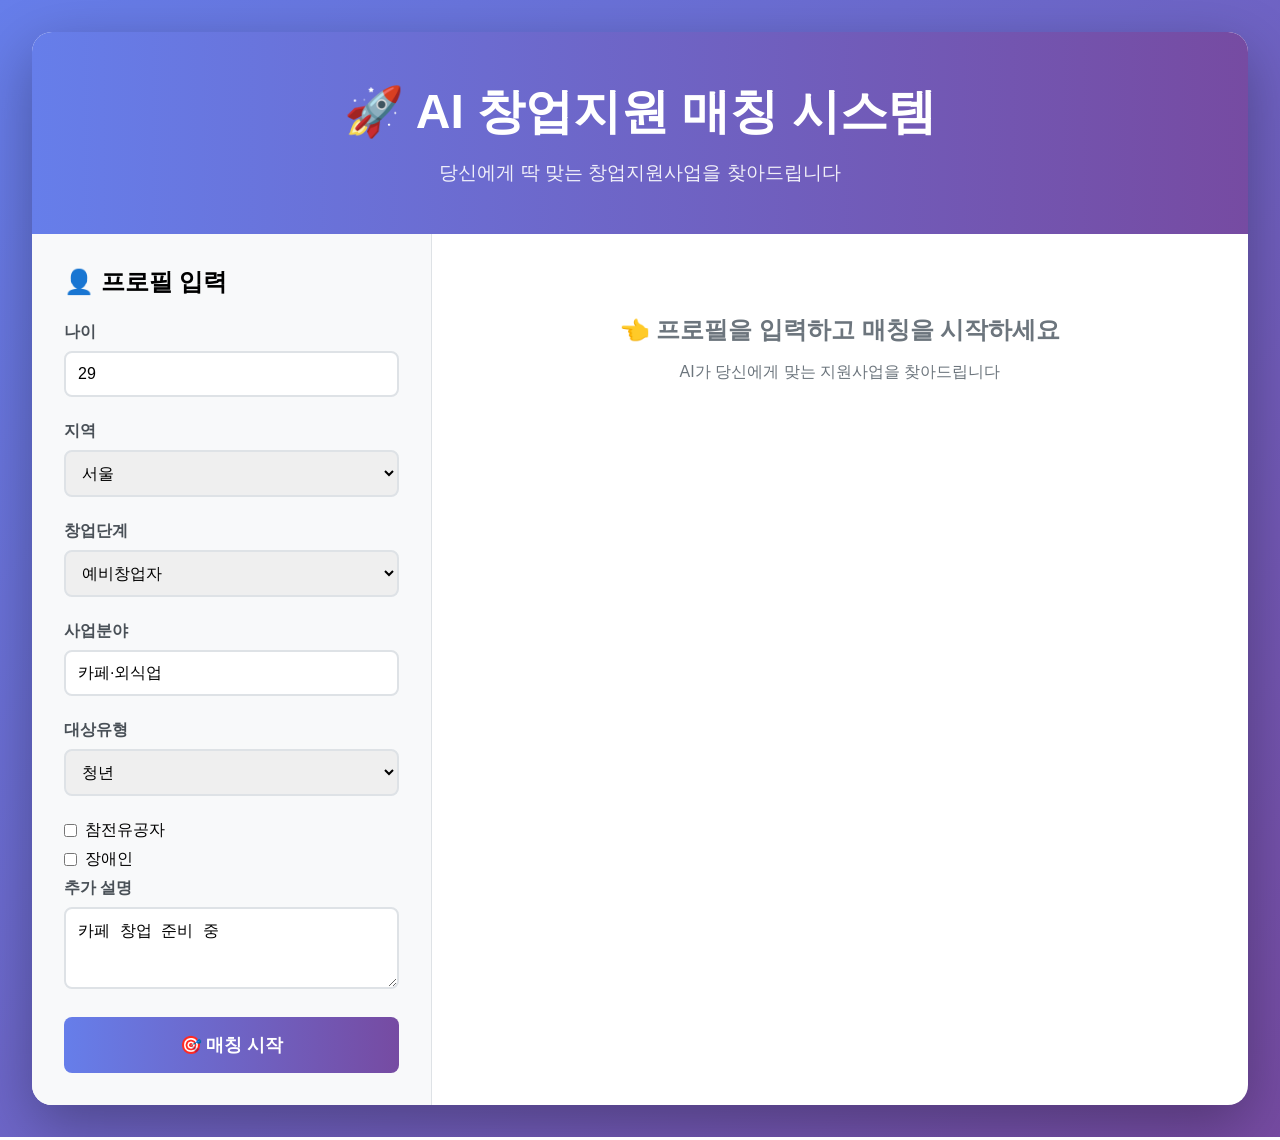
<file: web/templates/index.html>
<!DOCTYPE html>
<html lang="ko">
<head>
    <meta charset="UTF-8">
    <meta name="viewport" content="width=device-width, initial-scale=1.0">
    <title>🚀 창업지원 매칭 시스템</title>
    <style>
        * { margin: 0; padding: 0; box-sizing: border-box; }
        
        body {
            font-family: 'Segoe UI', Tahoma, Geneva, Verdana, sans-serif;
            background: linear-gradient(135deg, #667eea 0%, #764ba2 100%);
            min-height: 100vh;
            padding: 2rem;
        }
        
        .container {
            max-width: 1400px;
            margin: 0 auto;
            background: white;
            border-radius: 20px;
            overflow: hidden;
            box-shadow: 0 20px 60px rgba(0,0,0,0.3);
        }
        
        .header {
            background: linear-gradient(90deg, #667eea 0%, #764ba2 100%);
            color: white;
            padding: 3rem 2rem;
            text-align: center;
        }
        
        .header h1 {
            font-size: 3rem;
            margin-bottom: 1rem;
        }
        
        .header p {
            font-size: 1.2rem;
            opacity: 0.9;
        }
        
        .main {
            display: flex;
            min-height: 600px;
        }
        
        .sidebar {
            width: 400px;
            background: #f8f9fa;
            padding: 2rem;
            border-right: 1px solid #dee2e6;
            overflow-y: auto;
        }
        
        .content {
            flex: 1;
            padding: 2rem;
            overflow-y: auto;
        }
        
        .form-group {
            margin-bottom: 1.5rem;
        }
        
        .form-group label {
            display: block;
            font-weight: 600;
            margin-bottom: 0.5rem;
            color: #495057;
        }
        
        .form-group input,
        .form-group select,
        .form-group textarea {
            width: 100%;
            padding: 0.75rem;
            border: 2px solid #dee2e6;
            border-radius: 8px;
            font-size: 1rem;
            transition: border-color 0.3s;
        }
        
        .form-group input:focus,
        .form-group select:focus,
        .form-group textarea:focus {
            outline: none;
            border-color: #667eea;
        }
        
        .checkbox-group {
            display: flex;
            align-items: center;
            margin: 0.5rem 0;
        }
        
        .checkbox-group input {
            width: auto;
            margin-right: 0.5rem;
        }
        
        .btn-primary {
            width: 100%;
            padding: 1rem;
            background: linear-gradient(90deg, #667eea 0%, #764ba2 100%);
            color: white;
            border: none;
            border-radius: 8px;
            font-size: 1.1rem;
            font-weight: bold;
            cursor: pointer;
            transition: transform 0.2s;
        }
        
        .btn-primary:hover {
            transform: translateY(-2px);
        }
        
        .btn-primary:active {
            transform: translateY(0);
        }
        
        .stats {
            display: grid;
            grid-template-columns: repeat(auto-fit, minmax(200px, 1fr));
            gap: 1rem;
            margin-bottom: 2rem;
        }
        
        .stat-card {
            background: linear-gradient(135deg, #667eea 0%, #764ba2 100%);
            color: white;
            padding: 1.5rem;
            border-radius: 10px;
            text-align: center;
        }
        
        .stat-card h3 {
            font-size: 2rem;
            margin-bottom: 0.5rem;
        }
        
        .stat-card p {
            opacity: 0.9;
        }
        
        .match-card {
            background: white;
            border-radius: 10px;
            padding: 1.5rem;
            margin-bottom: 1rem;
            border-left: 5px solid #667eea;
            box-shadow: 0 2px 8px rgba(0,0,0,0.1);
            transition: transform 0.2s;
        }
        
        .match-card:hover {
            transform: translateX(5px);
        }
        
        .match-card.priority-high { border-left-color: #ef5350; }
        .match-card.priority-medium { border-left-color: #ffa726; }
        .match-card.priority-low { border-left-color: #66bb6a; }
        
        .match-card h3 {
            color: #2c3e50;
            margin-bottom: 1rem;
        }
        
        .match-meta {
            display: flex;
            gap: 1rem;
            margin-bottom: 1rem;
        }
        
        .badge {
            padding: 0.25rem 0.75rem;
            border-radius: 20px;
            font-size: 0.9rem;
        }
        
        .badge-score { background: #e3f2fd; color: #1976d2; }
        .badge-type { background: #f3e5f5; color: #7b1fa2; }
        .badge-priority { background: #fff3e0; color: #f57c00; }
        
        .loading {
            text-align: center;
            padding: 3rem;
        }
        
        .spinner {
            border: 4px solid #f3f3f3;
            border-top: 4px solid #667eea;
            border-radius: 50%;
            width: 50px;
            height: 50px;
            animation: spin 1s linear infinite;
            margin: 0 auto 1rem;
        }
        
        @keyframes spin {
            0% { transform: rotate(0deg); }
            100% { transform: rotate(360deg); }
        }
        
        .chat-container {
            margin-top: 2rem;
            border-top: 2px solid #dee2e6;
            padding-top: 2rem;
        }
        
        .chat-messages {
            max-height: 400px;
            overflow-y: auto;
            margin-bottom: 1rem;
            padding: 1rem;
            background: #f8f9fa;
            border-radius: 10px;
        }
        
        .chat-message {
            margin-bottom: 1rem;
            padding: 1rem;
            border-radius: 10px;
        }
        
        .chat-message.user {
            background: #e3f2fd;
            margin-left: 20%;
        }
        
        .chat-message.bot {
            background: #f3e5f5;
            margin-right: 20%;
        }
        
        .chat-input {
            display: flex;
            gap: 1rem;
        }
        
        .chat-input input {
            flex: 1;
        }
        
        .chat-input button {
            width: auto;
            padding: 0.75rem 2rem;
        }
    </style>
</head>
<body>
    <div class="container">
        <div class="header">
            <h1>🚀 AI 창업지원 매칭 시스템</h1>
            <p>당신에게 딱 맞는 창업지원사업을 찾아드립니다</p>
        </div>
        
        <div class="main">
            <!-- 사이드바: 프로필 입력 -->
            <div class="sidebar">
                <h2 style="margin-bottom: 1.5rem;">👤 프로필 입력</h2>
                <form id="profileForm">
                    <!-- 이름 입력 제거 -->
                    
                    <div class="form-group">
                        <label>나이</label>
                        <input type="number" id="age" value="29" min="18" max="60" required>
                    </div>
                    
                    <div class="form-group">
                        <label>지역</label>
                        <select id="region" required>
                            <option>서울</option>
                            <option>부산</option>
                            <option>경기</option>
                            <option>인천</option>
                            <option>대전</option>
                            <option>대구</option>
                            <option>광주</option>
                            <option>울산</option>
                            <option>세종</option>
                            <option>강원</option>
                            <option>충북</option>
                            <option>충남</option>
                            <option>전북</option>
                            <option>전남</option>
                            <option>경북</option>
                            <option>경남</option>
                            <option>제주</option>
                            <option>전국</option>
                        </select>
                    </div>
                    
                    <div class="form-group">
                        <label>창업단계</label>
                        <select id="business_stage" required>
                            <option>예비창업자</option>
                            <option>3년이하</option>
                            <option>7년이하</option>
                            <option>10년이하</option>
                        </select>
                    </div>
                    
                    <div class="form-group">
                        <label>사업분야</label>
                        <input type="text" id="business_field" value="카페·외식업" required>
                    </div>
                    
                    <div class="form-group">
                        <label>대상유형</label>
                        <select id="target_type" required>
                            <option>청년</option>
                            <option>여성</option>
                            <option>일반</option>
                            <option>중장년</option>
                            <option>예비창업자</option>
                        </select>
                    </div>
                    
                    <div class="checkbox-group">
                        <input type="checkbox" id="is_veteran">
                        <label for="is_veteran">참전유공자</label>
                    </div>
                    
                    <div class="checkbox-group">
                        <input type="checkbox" id="is_disabled">
                        <label for="is_disabled">장애인</label>
                    </div>
                    
                    <div class="form-group">
                        <label>추가 설명</label>
                        <textarea id="additional_context" rows="3">카페 창업 준비 중</textarea>
                    </div>
                    
                    <button type="submit" class="btn-primary">🎯 매칭 시작</button>
                </form>
            </div>
            
            <!-- 메인 콘텐츠: 결과 표시 -->
            <div class="content">
                <div id="results">
                    <div style="text-align: center; padding: 3rem; color: #6c757d;">
                        <h2>👈 프로필을 입력하고 매칭을 시작하세요</h2>
                        <p style="margin-top: 1rem;">AI가 당신에게 맞는 지원사업을 찾아드립니다</p>
                    </div>
                </div>
                
                <!-- 챗봇 영역 -->
                <div id="chatSection" class="chat-container" style="display: none;">
                    <h2>💬 AI 상담 챗봇</h2>
                    <div id="chatMessages" class="chat-messages"></div>
                    <div class="chat-input">
                        <input type="text" id="chatInput" placeholder="질문을 입력하세요...">
                        <button class="btn-primary" onclick="sendChat()">전송</button>
                    </div>
                </div>
            </div>
        </div>
    </div>
    
    <script>
        let currentProfile = null;
        let chatHistory = [];
        let latestReport = null;  // 필터 적용용

        const typeLabelMap = {
            "business": "통합공고(사업정보)",
            "announcement": "지원사업 공고",
            "lecture": "창업 교육/강좌",
            "space": "창업공간",
            "center": "창업센터",
            "product": "인증 제품",
            "corporate": "인증 기업",
            "content": "자료실 콘텐츠",
            "statistical": "통계 보고서",
            "institution": "지원기관",
        };

        function getTypeLabel(type) {
            return typeLabelMap[type] || type || "기타";
        }
        
        // 프로필 제출
        document.getElementById('profileForm').addEventListener('submit', async (e) => {
            e.preventDefault();
            
            currentProfile = {
                // 이름은 UI에서 받지 않고 기본값 사용
                name: "창업자",
                age: parseInt(document.getElementById('age').value),
                region: document.getElementById('region').value,
                business_stage: document.getElementById('business_stage').value,
                business_field: document.getElementById('business_field').value,
                target_type: document.getElementById('target_type').value,
                is_veteran: document.getElementById('is_veteran').checked,
                is_disabled: document.getElementById('is_disabled').checked,
                additional_context: document.getElementById('additional_context').value
            };
            
            // 로딩 표시
            document.getElementById('results').innerHTML = `
                <div class="loading">
                    <div class="spinner"></div>
                    <p>매칭 중입니다... 잠시만 기다려주세요</p>
                </div>
            `;
            
            try {
                const response = await fetch('/api/match', {
                    method: 'POST',
                    headers: { 'Content-Type': 'application/json' },
                    body: JSON.stringify(currentProfile)
                });
                
                const report = await response.json();
                displayResults(report);
                
                // 챗봇 활성화
                document.getElementById('chatSection').style.display = 'block';
                
            } catch (error) {
                document.getElementById('results').innerHTML = `
                    <div style="text-align: center; padding: 3rem; color: #dc3545;">
                        <h2>❌ 오류 발생</h2>
                        <p>${error.message}</p>
                    </div>
                `;
            }
        });
        
        // 결과 표시 (상단 통계 + 필터 + 리스트)
        function displayResults(report) {
            latestReport = report;

            // NO_MATCH 처리
            if (report.status && report.status === "NO_MATCH") {
                document.getElementById('results').innerHTML = `
                    <div style="text-align: center; padding: 3rem; color: #6c757d;">
                        <h2>조건에 맞는 매칭 결과가 없습니다.</h2>
                        <p>프로필 조건을 조금 넓혀서 다시 시도해 주세요.</p>
                    </div>
                `;
                return;
            }
            
            let html = '';
            
            // 통계
            const byPriority = report.by_priority || {};
            html += `
                <div class="stats">
                    <div class="stat-card">
                        <h3>${report.total_matches}</h3>
                        <p>총 매칭</p>
                    </div>
                    <div class="stat-card">
                        <h3>${byPriority.HIGH || 0}</h3>
                        <p>고우선순위</p>
                    </div>
                    <div class="stat-card">
                        <h3>${byPriority.MEDIUM || 0}</h3>
                        <p>중우선순위</p>
                    </div>
                    <div class="stat-card">
                        <h3>${byPriority.LOW || 0}</h3>
                        <p>저우선순위</p>
                    </div>
                </div>
            `;
            
            // LLM 요약
            if (report.llm_summary) {
                html += `
                    <div style="background: #e8f5e9; padding: 1.5rem; border-radius: 10px; margin-bottom: 2rem;">
                        <strong>🧠 AI 분석:</strong> ${report.llm_summary}
                    </div>
                `;
            }

            // 데이터 유형 필터 추가
            const allTypesSet = new Set(
                (report.recommendations || []).map(m => m.data_type || "기타")
            );
            const allTypes = Array.from(allTypesSet);

            html += `
                <div class="form-group" style="max-width: 300px; margin-bottom: 2rem;">
                    <label>데이터 유형 필터</label>
                    <select id="typeFilter">
                        <option value="all">전체</option>
                        ${allTypes.map(t => `
                            <option value="${t}">${getTypeLabel(t)}</option>
                        `).join('')}
                    </select>
                </div>
            `;

            html += `
                <h2>🏆 추천 지원사업</h2>
                <div id="matchList"></div>
            `;
            
            document.getElementById('results').innerHTML = html;

            // 필터 이벤트 및 초기 렌더
            const filterSelect = document.getElementById('typeFilter');
            if (filterSelect) {
                filterSelect.addEventListener('change', () => renderMatchList());
            }
            renderMatchList();
        }

        // 필터 기준으로 매칭 리스트 렌더링
        function renderMatchList() {
            if (!latestReport) return;

            const filterSelect = document.getElementById('typeFilter');
            const selected = filterSelect ? filterSelect.value : 'all';

            let recs = latestReport.recommendations || [];
            if (selected !== 'all') {
                recs = recs.filter(m => (m.data_type || "기타") === selected);
            }

            let listHtml = '';
            recs.forEach(match => {
                const typeLabel = getTypeLabel(match.data_type);

                listHtml += `
                    <div class="match-card priority-${match.priority.toLowerCase()}">
                        <h3>🏆 ${match.rank}위. ${match.title}</h3>
                        <div class="match-meta">
                            <span class="badge badge-score">📊 ${match.match_score.toFixed(1)}점</span>
                            <span class="badge badge-type">📂 ${typeLabel}</span>
                            <span class="badge badge-priority">🔥 ${match.priority}</span>
                        </div>
                        <p style="color: #666; margin-bottom: 0.5rem;">
                            ${match.summary.substring(0, 200)}...
                        </p>
                        <p style="color: #999; font-size: 0.9rem;">📅 마감: ${match.deadline}</p>
                        <details style="margin-top: 1rem;">
                            <summary style="cursor: pointer; font-weight: 600;">📋 매칭 이유 보기</summary>
                            <ul style="margin-top: 0.5rem; padding-left: 1.5rem;">
                                ${(match.reasons || []).map(r => `<li>${r}</li>`).join('')}
                            </ul>
                        </details>
                    </div>
                `;
            });

            const matchListDiv = document.getElementById('matchList');
            if (matchListDiv) {
                matchListDiv.innerHTML = listHtml || `
                    <p style="color:#6c757d; padding:1rem 0;">
                        선택한 유형에 해당하는 결과가 없습니다.
                    </p>
                `;
            }
        }
        
        // 채팅 전송
        async function sendChat() {
            const input = document.getElementById('chatInput');
            const question = input.value.trim();
            if (!question || !currentProfile) return;
            
            // 사용자 메시지 표시
            addChatMessage('user', question);
            input.value = '';
            
            try {
                const response = await fetch('/api/chat', {
                    method: 'POST',
                    headers: { 'Content-Type': 'application/json' },
                    body: JSON.stringify({
                        profile: currentProfile,
                        question: question,
                        history: chatHistory
                    })
                });
                
                const data = await response.json();
                addChatMessage('bot', data.answer);
                
                chatHistory.push({ user: question, bot: data.answer });
                
            } catch (error) {
                addChatMessage('bot', '❌ 오류가 발생했습니다: ' + error.message);
            }
        }
        
        function addChatMessage(role, text) {
            const messagesDiv = document.getElementById('chatMessages');
            const messageDiv = document.createElement('div');
            messageDiv.className = `chat-message ${role}`;
            messageDiv.textContent = text;
            messagesDiv.appendChild(messageDiv);
            messagesDiv.scrollTop = messagesDiv.scrollHeight;
        }
        
        // Enter로 채팅 전송
        document.getElementById('chatInput').addEventListener('keypress', (e) => {
            if (e.key === 'Enter') sendChat();
        });
    </script>
</body>
</html>
</file>
